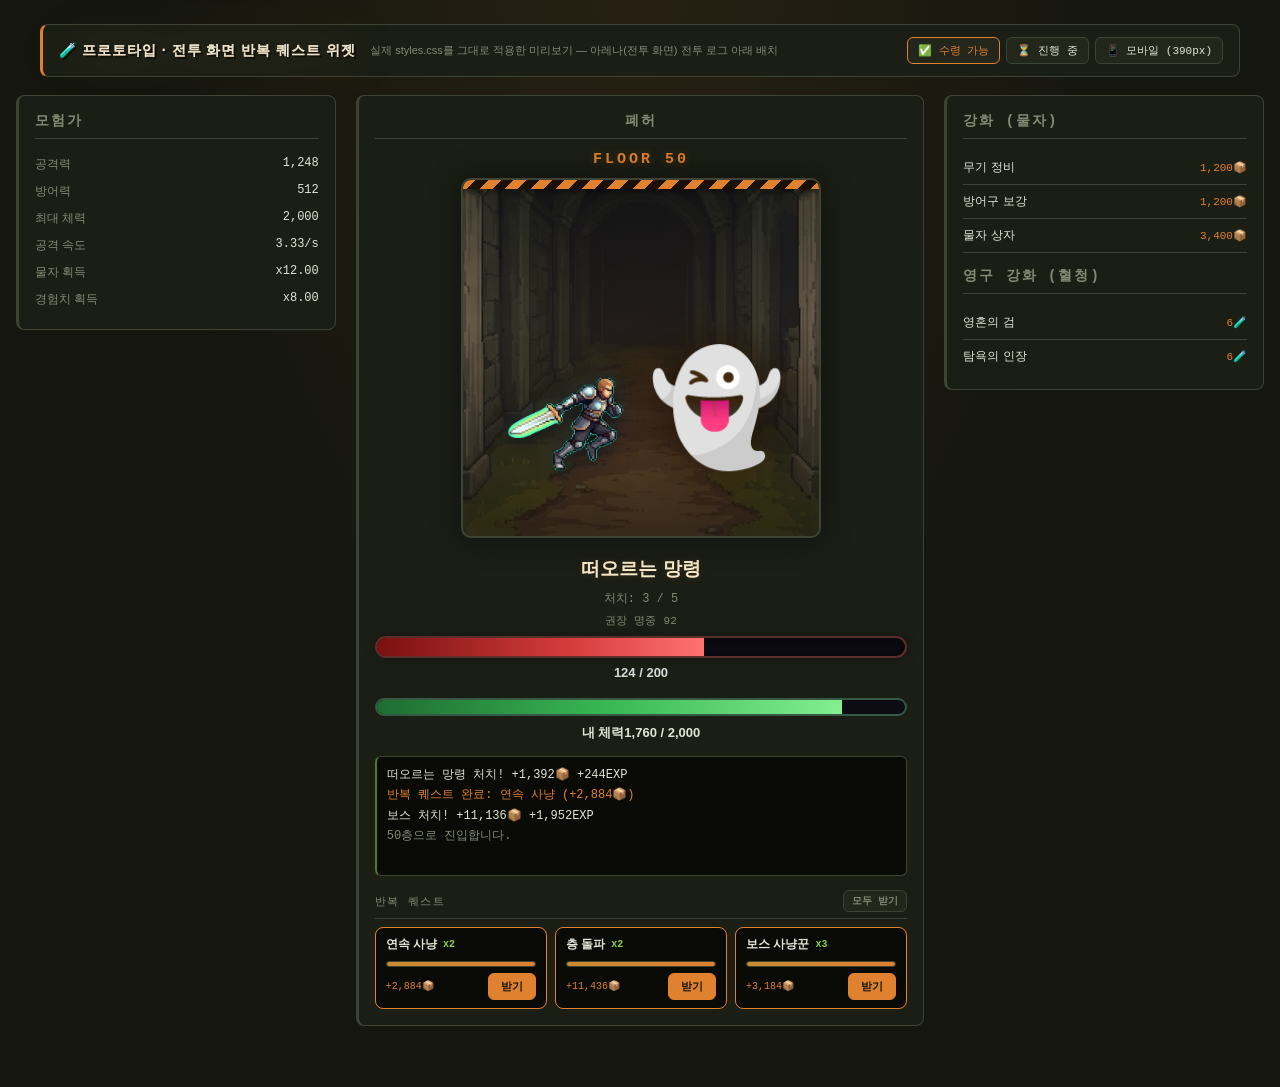
<file: _preview/combat-quest-widget.html>
<!DOCTYPE html>
<html lang="ko">
<head>
<meta charset="utf-8">
<meta name="viewport" content="width=device-width, initial-scale=1">
<title>프로토타입 · 전투 화면 반복 퀘스트 위젯 (v2.13.7)</title>
<!-- 실제 게임 styles.css를 그대로 적용 (색/패널/위젯 스타일 모두 동일) -->
<link rel="stylesheet" href="../styles.css">
<style>
  /* ---------- 프로토타입 전용 스타일 (게임에는 포함되지 않음) ---------- */
  body{ min-height:100vh; }
  .proto-bar{
    max-width:1200px; margin:0 auto 18px;
    background:var(--panel); border:1px solid var(--border); border-left:3px solid var(--gold);
    border-radius:8px; padding:12px 16px;
    display:flex; flex-wrap:wrap; align-items:center; gap:8px 14px;
  }
  .proto-bar h1{ font-size:14px; margin:0; letter-spacing:1px; color:var(--text); }
  .proto-bar .hint{ font-size:11px; color:var(--text-dim); }
  .proto-bar .btn{
    background:var(--panel-2); border:1px solid var(--border); color:var(--text);
    font-family:'JetBrains Mono',monospace; font-size:11px; padding:5px 10px; border-radius:6px; cursor:pointer;
  }
  .proto-bar .btn.on{ border-color:var(--gold); color:var(--gold); }
  .proto-bar .btn:hover{ filter:brightness(1.25); }

  /* 모바일(<=820px) 흉내용 오버라이드 — 실제 게임의 @media와 동일한 결과 */
  .proto-mobile .grid{ grid-template-columns:1fr !important; }
  .proto-mobile .combat-quests-grid{ grid-template-columns:1fr !important; }

  /* 사이드 패널(축약) 더미 아이템 */
  .proto-stat{ display:flex; justify-content:space-between; padding:5px 0; font-size:12px; }
  .proto-stat .l{ color:var(--text-dim); }
  .proto-stat .v{ font-family:'JetBrains Mono',monospace; color:var(--text); }
  .proto-shop-item{
    display:flex; justify-content:space-between; align-items:center;
    padding:8px 0; border-bottom:1px solid var(--border); font-size:12px; gap:8px;
  }
  .proto-shop-item:last-child{ border-bottom:none; }
  .proto-shop-item .n{ color:var(--text); }
  .proto-shop-item .c{ font-family:'JetBrains Mono',monospace; font-size:11px; color:var(--gold); white-space:nowrap; }
</style>
</head>
<body>

  <div class="proto-bar">
    <h1>🧪 프로토타입 · 전투 화면 반복 퀘스트 위젯</h1>
    <span class="hint">실제 styles.css를 그대로 적용한 미리보기 — 아레나(전투 화면) 전투 로그 아래 배치</span>
    <div style="margin-left:auto; display:flex; gap:6px; flex-wrap:wrap;">
      <button class="btn on" id="btnReady" onclick="setState(true)">✅ 수령 가능</button>
      <button class="btn" id="btnProgress" onclick="setState(false)">⏳ 진행 중</button>
      <button class="btn" id="btnMobile" onclick="toggleMobile()">📱 모바일 (390px)</button>
    </div>
  </div>

  <div class="grid" id="protoGrid">

    <!-- LEFT: 모험가 (축약) -->
    <div class="panel">
      <h2>모험가</h2>
      <div class="proto-stat"><span class="l">공격력</span><span class="v">1,248</span></div>
      <div class="proto-stat"><span class="l">방어력</span><span class="v">512</span></div>
      <div class="proto-stat"><span class="l">최대 체력</span><span class="v">2,000</span></div>
      <div class="proto-stat"><span class="l">공격 속도</span><span class="v">3.33/s</span></div>
      <div class="proto-stat"><span class="l">물자 획득</span><span class="v">x12.00</span></div>
      <div class="proto-stat"><span class="l">경험치 획득</span><span class="v">x8.00</span></div>
    </div>

    <!-- CENTER: 아레나 (전투 화면) -->
    <div class="panel arena">
      <h2 id="arenaTitle">폐허</h2>
      <div class="floor-badge">FLOOR 50</div>
      <div class="arch arch-main" id="arenaBox">
        <div class="player-sprite" id="playerSprite">
          <img src="../image/player/knight.png" class="player-sprite-img" alt="플레이어">
        </div>
        <div class="monster-emoji" id="monsterEmoji">👻</div>
      </div>
      <div class="monster-name" id="monsterName">떠오르는 망령</div>
      <div class="kill-progress" id="killProgressText">처치: 3 / 5</div>
      <div class="accuracy-line" id="accuracyLine">권장 명중 92</div>

      <div class="hp-bar-outer"><div class="hp-bar-inner" style="width:62%"></div></div>
      <div class="hp-text">124 / 200</div>

      <div class="player-hp-outer"><div class="player-hp-inner" style="width:88%"></div></div>
      <div class="player-hp-label"><span>내 체력</span><span>1,760 / 2,000</span></div>

      <div class="log" id="log">
        <div class="new">떠오르는 망령 처치! +1,392📦 +244EXP</div>
        <div class="good">반복 퀘스트 완료: 연속 사냥 (+2,884📦)</div>
        <div class="new">보스 처치! +11,136📦 +1,952EXP</div>
        <div>50층으로 진입합니다.</div>
      </div>

      <!-- ⭐ 전투 화면 반복 퀘스트 컴팩트 위젯 (index.html과 동일한 마크업) -->
      <div class="combat-quests">
        <div class="combat-quests-head">
          <span>반복 퀘스트</span>
          <button id="combatClaimAllRepeatBtn" class="claim" style="font-size:10px;padding:3px 8px;">모두 받기</button>
        </div>
        <div id="combatRepeatQuestList" class="combat-quests-grid">
          <!-- 아래 카드들은 renderCombatRepeatQuests()가 만드는 실제 HTML과 동일 (50층, 물자 배율 x12 기준) -->
          <div class="combat-quest-card ready">
            <div class="cq-name">연속 사냥<span class="stack">x2</span></div>
            <div class="quest-progress-outer"><div class="quest-progress-inner done" style="width:100%"></div></div>
            <div class="cq-foot">
              <span class="cq-reward">+2,884📦</span>
              <button class="claim ready">받기</button>
            </div>
          </div>
          <div class="combat-quest-card ready">
            <div class="cq-name">층 돌파<span class="stack">x2</span></div>
            <div class="quest-progress-outer"><div class="quest-progress-inner done" style="width:100%"></div></div>
            <div class="cq-foot">
              <span class="cq-reward">+11,436📦</span>
              <button class="claim ready">받기</button>
            </div>
          </div>
          <div class="combat-quest-card ready">
            <div class="cq-name">보스 사냥꾼<span class="stack">x3</span></div>
            <div class="quest-progress-outer"><div class="quest-progress-inner done" style="width:100%"></div></div>
            <div class="cq-foot">
              <span class="cq-reward">+3,184📦</span>
              <button class="claim ready">받기</button>
            </div>
          </div>
        </div>
      </div>
    </div>

    <!-- RIGHT: 상점 (축약) -->
    <div class="panel">
      <h2>강화 (물자)</h2>
      <div class="proto-shop-item"><span class="n">무기 정비</span><span class="c">1,200📦</span></div>
      <div class="proto-shop-item"><span class="n">방어구 보강</span><span class="c">1,200📦</span></div>
      <div class="proto-shop-item"><span class="n">물자 상자</span><span class="c">3,400📦</span></div>
      <h2 style="margin-top:14px;">영구 강화 (혈청)</h2>
      <div class="proto-shop-item"><span class="n">영혼의 검</span><span class="c">6🧪</span></div>
      <div class="proto-shop-item"><span class="n">탐욕의 인장</span><span class="c">6🧪</span></div>
    </div>

  </div>

<script>
  function setState(ready){
    const cards = document.querySelectorAll('#combatRepeatQuestList .combat-quest-card');
    const fills = ['50%','33%','66%']; // 진행 중 상태의 예시 진행률
    cards.forEach((c,i)=>{
      c.className = 'combat-quest-card' + (ready ? ' ready' : '');
      const bar = c.querySelector('.quest-progress-inner');
      bar.className = 'quest-progress-inner' + (ready ? ' done' : '');
      bar.style.width = ready ? '100%' : fills[i];
      const btn = c.querySelector('button.claim');
      btn.className = 'claim' + (ready ? ' ready' : '');
      btn.disabled = !ready;
      btn.textContent = ready ? '받기' : '대기';
    });
    document.getElementById('combatClaimAllRepeatBtn').disabled = !ready;
    document.getElementById('btnReady').classList.toggle('on', ready);
    document.getElementById('btnProgress').classList.toggle('on', !ready);
  }
  function toggleMobile(){
    const grid = document.getElementById('protoGrid');
    const btn = document.getElementById('btnMobile');
    const isMobile = grid.classList.toggle('proto-mobile');
    btn.classList.toggle('on', isMobile);
    btn.textContent = isMobile ? '💻 데스크톱 (1280px)' : '📱 모바일 (390px)';
  }
</script>

</body>
</html>
</file>
<file: styles.css>
/* 🖼️ 장비 아이콘 에셋(무기/방어구/장신구/레이드 장비 이미지) 공통 스타일 */
  .asset-icon-sm{width:16px;height:16px;object-fit:cover;border-radius:3px;vertical-align:-3px;margin-right:4px;}
  .asset-icon-md{width:28px;height:28px;object-fit:cover;border-radius:6px;}
  .asset-icon-label{display:inline-flex;align-items:center;}
  .asset-icon-btn{display:inline-flex;align-items:center;}
  .inv-slot-icon img, .inv-cell-icon img{display:block;margin:0 auto;}
  .eq-slot-name img{display:inline-block;}

  /* 🎒 인벤토리(상태창) 모달 */
  .inv-open-btn{
    float:right;background:var(--panel-2,rgba(255,255,255,.06));border:1px solid var(--border);
    color:var(--text);border-radius:6px;padding:4px 10px;font-size:12px;cursor:pointer;
  }
  .inv-open-btn:hover{border-color:var(--gold);color:var(--gold);}
  .inv-modal-overlay{
    display:none;position:fixed;top:0;left:0;width:100%;height:100%;
    background:rgba(0,0,0,.75);z-index:9999;justify-content:center;align-items:center;padding:16px;
  }
  .inv-modal-card{
    background:var(--panel);border:1px solid var(--border);border-radius:10px;
    max-width:760px;width:100%;max-height:88vh;overflow-y:auto;padding:20px;position:relative;
    box-shadow:0 4px 25px rgba(0,0,0,.6);
  }
  .inv-modal-close{
    position:absolute;top:12px;right:12px;background:none;border:none;color:var(--text-dim);
    font-size:16px;cursor:pointer;
  }
  .inv-modal-close:hover{color:var(--gold);}
  .inv-modal-body{display:flex;gap:20px;flex-wrap:wrap;}
  .inv-char-col{flex:1 1 220px;min-width:200px;}
  .inv-grid-col{flex:2 1 320px;min-width:260px;}
  .inv-char-col h3, .inv-grid-col h3{font-size:14px;margin:0 0 8px;}
  .inv-cp-mini{font-size:12px;color:var(--gold);margin-bottom:8px;}
  .inv-slots-grid, .inv-raid-grid{display:grid;grid-template-columns:repeat(2,1fr);gap:8px;}
  .inv-slot{
    border:1px solid var(--border);border-radius:8px;padding:8px 6px;text-align:center;
    background:rgba(255,255,255,.03);position:relative;
  }
  .inv-slot.empty{border-style:dashed;opacity:.55;}
  .inv-slot.filled{border-width:2px;}
  .inv-slot .inv-slot-icon{font-size:20px;}
  .inv-slot .inv-slot-name{font-size:11px;margin-top:2px;color:var(--text-dim);}
  .inv-slot.filled .inv-slot-name{color:var(--text);}
  .inv-slot .inv-slot-lvl{font-size:10px;color:var(--frag);margin-top:2px;}
  .inv-slot .inv-slot-enh{
    position:absolute;top:4px;right:6px;font-size:10px;color:var(--gold);font-weight:700;
  }
  .inv-slot-unequip{
    margin-top:4px;font-size:10px;background:none;border:1px solid var(--border);border-radius:5px;
    color:var(--text-dim);padding:1px 6px;cursor:pointer;
  }
  .inv-slot-unequip:hover{border-color:var(--gold);color:var(--gold);}
  .inv-slot.raid-owned{border-color:var(--frag);}
  .inv-toolbar{display:flex;align-items:center;justify-content:space-between;flex-wrap:wrap;gap:6px;}
  .inv-tool-btn{
    font-size:11px;background:none;border:1px solid var(--border);border-radius:6px;
    color:var(--text-dim);padding:4px 8px;cursor:pointer;
  }
  .inv-tool-btn:hover{border-color:var(--gold);color:var(--gold);}
  .inv-icon-grid{
    display:grid;grid-template-columns:repeat(5,1fr);gap:8px;margin-top:8px;
    max-height:420px;overflow-y:auto;padding-right:2px;
  }
  .inv-cell{
    position:relative;aspect-ratio:1/1;border:2px solid var(--border);border-radius:8px;
    display:flex;align-items:center;justify-content:center;font-size:20px;cursor:pointer;
    background:rgba(255,255,255,.03);
  }
  .inv-cell:hover{filter:brightness(1.2);}
  .inv-cell-badge{
    position:absolute;bottom:2px;right:4px;font-size:10px;color:var(--gold);font-weight:700;
  }
  .inv-cell-popover{
    grid-column:1/-1;border:1px solid var(--border);border-radius:8px;padding:10px;
    background:rgba(0,0,0,.35);
  }
  .inv-pop-title{font-size:12px;font-weight:700;}
  .inv-pop-desc{font-size:11px;color:var(--text-dim);margin-top:4px;line-height:1.5;}
  .inv-pop-btns{display:flex;gap:6px;margin-top:8px;}
  .inv-pop-btns button{
    font-size:11px;border:1px solid var(--border);border-radius:6px;background:none;
    color:var(--text);padding:4px 10px;cursor:pointer;
  }
  .inv-pop-btns .inv-pop-equip:hover{border-color:var(--gold);color:var(--gold);}
  .inv-pop-btns .inv-pop-sell:hover{border-color:#e05656;color:#e05656;}

  /* 🔔 패치 알림 팝업 스타일 */
  .patch-modal-overlay {
    display: none;
    position: fixed;
    top: 0; left: 0; width: 100%; height: 100%;
    background: rgba(0, 0, 0, 0.7);
    z-index: 9999;
    justify-content: center;
    align-items: center;
  }
  .patch-modal-card {
    background: var(--panel);
    border: 1px solid var(--border);
    padding: 24px;
    border-radius: 10px;
    text-align: center;
    box-shadow: 0 4px 25px rgba(0, 0, 0, 0.6);
    max-width: 320px;
    width: 85%;
    max-height: 80vh;
    color: var(--text);
    font-family:'Noto Sans KR', sans-serif;
    display: flex;
    flex-direction: column;
  }
  .patch-modal-scroll {
    overflow-y: auto;
    flex: 1;
    min-height: 0;
    text-align: left;
  }
  .patch-btn {
    background-color: var(--gold);
    color: var(--bg-deep);
    border: none;
    padding: 10px 18px;
    font-size: 14px;
    font-weight: bold;
    font-family:'Black Han Sans', sans-serif;
    border-radius: 6px;
    cursor: pointer;
    width: 100%;
    margin-top: 15px;
    flex-shrink: 0;
  }
  .patch-btn.secondary {
    background-color: var(--panel-2);
    color: var(--text-dim);
    border: 1px solid var(--border);
    margin-top: 8px;
  }
  .rebirth-history-row{
    display:flex; align-items:center; gap:10px;
    padding:9px 8px; border-bottom:1px solid var(--border);
    text-align:left;
  }
  .rebirth-history-row:last-child{ border-bottom:none; }
  .rebirth-history-row .rhr-order{
    flex:0 0 auto; font-family:'Black Han Sans',sans-serif; font-size:13px;
    color:var(--soul); min-width:28px;
  }
  .rebirth-history-row .rhr-mid{ flex:1; min-width:0; }
  .rebirth-history-row .rhr-date{ font-size:11px; color:var(--text-dim); }
  .rebirth-history-row .rhr-detail{ font-size:13px; color:var(--text); margin-top:2px; }
  .rebirth-history-row .rhr-gain{
    flex:0 0 auto; font-size:12px; color:var(--gold); white-space:nowrap; text-align:right;
  }
  :root{
    --bg: #14160f;
    --bg-deep: #0a0b07;
    --panel: #1b1e15;
    --panel-2: #23271b;
    --border: #3d4433;
    --text: #e2e5d6;
    --text-dim: #838a75;
    --gold: #e0812f;
    --gold-dim: #96551f;
    --soul: #8fcf4a;
    --frag: #d6c24a;
    --soul-dim: #4d7a2a;
    --hp: #d9534f;
    --hp-dim: #7a2f2d;
    --def: #6e8073;
  }
  *{box-sizing:border-box;}
  html,body{margin:0;padding:0;}
  body{
    background:
      radial-gradient(ellipse at 50% -10%, rgba(224,129,47,.10) 0%, transparent 55%),
      var(--bg);
    color:var(--text);
    font-family:'Noto Sans KR', sans-serif;
    min-height:100vh;
    padding:24px 16px 60px;
  }
  .wrap{
    max-width:1400px;
    margin:0 auto;
    padding:0 12px;
  }

  /* Header */
  header{
    text-align:center;
    margin-bottom:22px;
    position:relative;
  }
  h1{
    font-family:'Black Han Sans',sans-serif;
    font-weight:900;
    font-size:clamp(28px,5vw,40px);
    letter-spacing:3px;
    margin:0 0 4px;
    background:linear-gradient(180deg,#ffcf94,var(--gold) 60%,var(--gold-dim));
    -webkit-background-clip:text;
    background-clip:text;
    color:transparent;
    filter:
      drop-shadow(0 0 24px rgba(224,129,47,0.25))
      drop-shadow(2px 2px 0 rgba(0,0,0,.5));
  }
  .subtitle{color:var(--text-dim);font-size:12px;letter-spacing:4px;font-family:'JetBrains Mono',monospace;}

  /* Mode Switcher */
  .mode-switch-bar{
    display:flex;justify-content:center;gap:10px;margin-top:14px;
  }
  .tab-nav{
    display:flex;gap:8px;justify-content:center;flex-wrap:wrap;
    margin:20px 0 16px;padding-bottom:12px;border-bottom:1px solid var(--border);
  }
  .tab-nav-btn{
    position:relative;
    background:var(--panel);border:1px solid var(--border);color:var(--text-dim);
    font-family:'Black Han Sans',sans-serif;font-weight:700;font-size:14px;
    padding:9px 18px;border-radius:8px;cursor:pointer;transition:all .2s;
  }
  /* 탭 알림 배지 — 확인할 게 있는 탭에 숫자 표시 */
  .tab-badge{
    position:absolute;top:-6px;right:-6px;
    min-width:16px;height:16px;padding:0 4px;border-radius:9px;
    background:var(--hp);color:#fff;font-size:10px;line-height:16px;text-align:center;
    font-weight:700;box-shadow:0 0 6px rgba(255,80,80,.6);
  }
  .tab-nav-btn:hover{border-color:var(--gold);color:var(--text);}
  .tab-nav-btn.active{
    background:linear-gradient(180deg,var(--gold-dim),var(--bg-deep));
    border-color:var(--gold);color:var(--gold);
    box-shadow:0 0 10px rgba(224,129,47,0.2);
  }
  .tab-content{animation:tabFadeIn .2s ease;}
  @keyframes tabFadeIn{from{opacity:0;}to{opacity:1;}}

  .local-subtab-nav{
    display:flex;gap:6px;margin-bottom:14px;
    border-bottom:1px solid var(--border);padding-bottom:12px;
  }
  .local-subtab-btn{
    flex:1;
    background:var(--panel-2);border:1px solid var(--border);color:var(--text-dim);
    font-family:'Black Han Sans',sans-serif;font-weight:700;font-size:13px;
    padding:8px 10px;border-radius:6px;cursor:pointer;transition:all .2s;
  }
  .local-subtab-btn:hover{border-color:var(--gold);color:var(--text);}
  .local-subtab-btn.active{
    background:linear-gradient(180deg,var(--gold-dim),var(--bg-deep));
    border-color:var(--gold);color:var(--gold);
    box-shadow:0 0 8px rgba(224,129,47,0.2);
  }
  .local-subtab-content{animation:tabFadeIn .2s ease;}

  .mode-btn{
    background:var(--panel);
    border:1px solid var(--border);
    color:var(--text-dim);
    font-family:'Black Han Sans',sans-serif;
    font-weight:700;
    font-size:14px;
    padding:8px 20px;
    border-radius:4px;
    cursor:pointer;
    transition:all .2s;
  }
  .mode-btn:hover{border-color:var(--gold);color:var(--text);}
  .mode-btn.active{
    background:linear-gradient(180deg,var(--gold-dim),var(--bg-deep));
    border-color:var(--gold);
    color:var(--gold);
    box-shadow:0 0 10px rgba(224,129,47,0.2);
  }
  .mode-btn.locked{
    opacity:0.55;
    font-size:12px;
  }
  .mode-btn.locked:hover{border-color:var(--border);color:var(--text-dim);}

  .currency-bar{
    display:flex;justify-content:center;gap:14px;margin-top:14px;flex-wrap:wrap;
  }
  .currency{
    background:var(--panel);border:1px solid var(--border);border-radius:8px;
    padding:8px 16px;font-family:'JetBrains Mono',monospace;font-size:14px;
    display:flex;align-items:center;gap:8px;
  }
  .currency .ico{font-size:16px;}
  .currency.gold{color:var(--gold);border-color:#4a3a24;}
  .currency.soul{color:var(--soul);border-color:#204943;}
  .currency.lvl{color:var(--text);}
  .currency.frag{color:var(--frag);border-color:#463c1a;}
  .currency.stone{color:#ffb454;border-color:#4a3520;}

  /* Layout */
  .grid{
      display:grid;
      grid-template-columns:0.9fr 1.6fr 0.9fr;
      gap:20px;
      align-items:start;
  }
  
  @media (max-width:820px){
      .grid{
          grid-template-columns:1fr;
          gap:16px;
      }
  }

  .panel{
    background:var(--panel);
    border:1px solid var(--border);
    border-radius:8px;
    padding:16px;
    border-left:3px solid var(--border);
  }
  .panel h2{
    font-size:14px;letter-spacing:2px;color:var(--text-dim);
    margin:0 0 12px;text-transform:uppercase;font-family:'JetBrains Mono',monospace;
    border-bottom:1px solid var(--border);padding-bottom:8px;
  }

  /* Stat rows */
  .stat-row{display:flex;justify-content:space-between;align-items:center;padding:6px 0;font-size:14px;}
  .stat-row .label{color:var(--text-dim);}
  .stat-row .val{font-family:'JetBrains Mono',monospace;font-weight:600;}
  .exp-bar-outer{height:8px;background:var(--bg-deep);border-radius:4px;overflow:hidden;margin-top:6px;border:1px solid var(--border);}

  .cp-box{
    background:linear-gradient(180deg, #21261a, #12140d);
    border:1px solid var(--gold-dim);
    border-radius:8px;
    padding:12px 14px;
    margin-bottom:12px;
    text-align:center;
  }
  .cp-label{
    font-family:'JetBrains Mono',monospace;
    font-size:11px;letter-spacing:2px;color:var(--text-dim);text-transform:uppercase;
  }
  .cp-value{
    font-family:'JetBrains Mono',monospace;
    font-size:26px;font-weight:700;color:var(--gold);
    margin:4px 0 2px;
    text-shadow:0 0 12px rgba(224,129,47,0.25);
  }
  .cp-compare{
    font-family:'JetBrains Mono',monospace;
    font-size:11px;color:var(--text-dim);min-height:14px;
  }
  .cp-compare.recovered{color:var(--soul);}
  .cp-bar-outer{height:6px;background:var(--bg-deep);border-radius:3px;overflow:hidden;margin-top:8px;border:1px solid var(--border);}
  .cp-bar-inner{height:100%;background:linear-gradient(90deg,#c98a2e,var(--gold));transition:width .3s;}
  .exp-bar-inner{height:100%;background:linear-gradient(90deg,var(--soul-dim),var(--soul));transition:width .3s;}

  /* Center: battle */
  .arena{
    text-align:center;
    position:relative;
  }
  .floor-badge{
    font-family:'JetBrains Mono',monospace;
    color:var(--gold);
    font-size:15px;
    font-weight:700;
    letter-spacing:3px;
    margin-bottom:10px;
    text-shadow:0 0 10px rgba(224,129,47,.25);
  }
  .arch{
    width:100%;
    max-width:360px;
    margin:0 auto 18px;
    aspect-ratio:1/1;

    border-radius:10px;

    background:
        repeating-linear-gradient(180deg, rgba(0,0,0,.16) 0px, rgba(0,0,0,.16) 1px, transparent 1px, transparent 4px),
        radial-gradient(circle at 50% 40%, #262a1e 0%, #171911 55%, #0a0b07 100%);

    border:2px solid var(--border);

    display:flex;
    align-items:center;
    justify-content:center;

    position:relative;
    overflow:hidden;

    box-shadow:
        0 0 30px rgba(0,0,0,.45),
        inset 0 0 25px rgba(255,255,255,.03);
  }
  /* 메인 폐허 화면 아레나만 플레이어+몬스터를 좌우로 배치하는 역동적 레이아웃을 사용.
     레이드/월드보스/구역 등 다른 곳의 .arch는 몬스터 1마리만 중앙에 표시하는 기존 방식 유지. */
  .arch.arch-main{
    align-items:flex-end;
    justify-content:space-between;
    padding:0 8% 12%;
    background:
        linear-gradient(180deg, rgba(10,10,6,.35) 0%, rgba(10,10,6,.15) 40%, rgba(8,8,5,.65) 100%),
        url('image/background/dungeon.png') center 30%/cover no-repeat;
  }
  .arch::before{
    content:"";
    position:absolute;
    inset:0;

    background:
        radial-gradient(circle,
        rgba(224,129,47,.08),
        transparent 70%);

    pointer-events:none;
  }
  .arch::after{
    content:"";
    position:absolute;
    top:0;left:0;right:0;height:9px;
    border-radius:8px 8px 0 0;
    background:repeating-linear-gradient(135deg, var(--gold) 0 9px, #1a1005 9px 18px);
    box-shadow:0 1px 8px rgba(0,0,0,.6);
    z-index:3;
  }
  /* 실제 배경 아트가 없을 때를 대비한 대체용 던전 복도 느낌의 비네트는 위 radial-gradient가 담당 */

  /* ---------- 1000층마다 순환하는 회랑 테마 (기본→독/이끼→얼음/룬→화염/용암→반복) ----------
     각 테마마다 실제 배경 이미지(image/background/dungeon_*.png)를 사용한다.
     .arch-main에 arch-tier-1/2/3 클래스가 붙으면 아래 규칙이 적용되고,
     클래스가 없으면(0단계) 원래 기본 배경(dungeon.png) 그대로 유지된다. */
  .arch-main.arch-tier-1{
    background:
        linear-gradient(180deg, rgba(10,10,6,.28) 0%, rgba(10,10,6,.1) 40%, rgba(8,8,5,.6) 100%),
        url('image/background/dungeon_poison.png') center 30%/cover no-repeat;
  }
  .arch-main.arch-tier-1::before{
    background: radial-gradient(circle, rgba(90,220,120,.14), transparent 70%);
  }
  .arch-main.arch-tier-1::after{
    background: repeating-linear-gradient(135deg, #4fd67a 0 9px, #0e1a0c 9px 18px);
  }

  .arch-main.arch-tier-2{
    background:
        linear-gradient(180deg, rgba(10,10,6,.28) 0%, rgba(10,10,6,.1) 40%, rgba(8,8,5,.6) 100%),
        url('image/background/dungeon_ice.png') center 30%/cover no-repeat;
  }
  .arch-main.arch-tier-2::before{
    background: radial-gradient(circle, rgba(110,190,255,.16), transparent 70%);
  }
  .arch-main.arch-tier-2::after{
    background: repeating-linear-gradient(135deg, #7ec4ff 0 9px, #0a1420 9px 18px);
  }

  .arch-main.arch-tier-3{
    background:
        linear-gradient(180deg, rgba(10,10,6,.28) 0%, rgba(10,10,6,.1) 40%, rgba(8,8,5,.6) 100%),
        url('image/background/dungeon_fire.png') center 30%/cover no-repeat;
  }
  .arch-main.arch-tier-3::before{
    background: radial-gradient(circle, rgba(255,110,50,.18), transparent 70%);
  }
  .arch-main.arch-tier-3::after{
    background: repeating-linear-gradient(135deg, #ff8a3d 0 9px, #200d05 9px 18px);
  }

  .tier-badge{
    display:inline-block;
    margin-left:8px;
    font-size:11px;
    letter-spacing:1px;
    padding:2px 8px;
    border-radius:10px;
    vertical-align:middle;
    font-family:'JetBrains Mono',monospace;
  }
  .tier-badge.tier-0{ color:var(--text-dim); background:rgba(255,255,255,.06); }
  .tier-badge.tier-1{ color:#7be69a; background:rgba(80,200,110,.14); }
  .tier-badge.tier-2{ color:#8fc7ff; background:rgba(90,170,255,.14); }
  .tier-badge.tier-3{ color:#ffa15c; background:rgba(255,120,50,.16); }

  .arena-flash{

    position:absolute; inset:0; z-index:5; pointer-events:none;
    background:rgba(255,80,60,0);
    transition:background .08s ease-out;
  }
  .arena-flash.on{ background:rgba(255,90,60,.28); }

  .bestiary-group-label{
    font-size:12px;
    color:var(--gold);
    font-weight:700;
    margin:14px 0 6px;
    letter-spacing:.3px;
  }
  .bestiary-group-label:first-child{ margin-top:0; }
  .bestiary-grid{
    display:grid;
    grid-template-columns:repeat(auto-fill, minmax(84px, 1fr));
    gap:8px;
  }
  .bestiary-card{
    background:rgba(0,0,0,.25);
    border:1px solid rgba(224,129,47,.18);
    border-radius:8px;
    padding:8px 4px;
    text-align:center;
    display:flex; flex-direction:column; align-items:center; gap:3px;
  }
  .bestiary-card.found{ border-color:rgba(224,129,47,.4); }
  .bestiary-card.unknown{ opacity:.55; }
  .bestiary-card-emoji{ font-size:26px; line-height:1; }
  .bestiary-card-img{ width:32px; height:32px; object-fit:contain; }
  .bestiary-card-name{
    font-size:10px;
    color:#f5e8c8;
    line-height:1.3;
    max-width:100%;
    overflow:hidden; text-overflow:ellipsis; white-space:nowrap;
  }
  .bestiary-card-kills{
    font-family:'JetBrains Mono',monospace;
    font-size:9px;
    color:var(--text-dim);
  }

  /* ---------- 몬스터 카드 (cards.js) ---------- */
  .cards-intro{ font-size:11px; color:var(--text-dim); line-height:1.5; margin:4px 0 10px; }
  .card-deck-row{ display:grid; grid-template-columns:repeat(3,1fr); gap:6px; margin-bottom:8px; }
  .card-slot{
    background:rgba(0,0,0,.25);
    border:1px dashed rgba(224,129,47,.3);
    border-radius:8px;
    padding:8px 4px;
    display:flex; flex-direction:column; align-items:center; gap:2px;
    min-height:84px; justify-content:center;
  }
  .card-slot.filled{ border-style:solid; }
  .card-slot-emoji{ font-size:22px; line-height:1; }
  .card-slot-name{
    font-size:10px; color:#f5e8c8;
    max-width:100%; overflow:hidden; text-overflow:ellipsis; white-space:nowrap;
  }
  .card-slot-lvl{ font-family:'JetBrains Mono',monospace; font-size:9px; }
  .card-deck-btn{
    margin-top:3px; font-size:10px; padding:2px 10px;
    background:rgba(224,129,47,.15); color:var(--gold);
    border:1px solid rgba(224,129,47,.4); border-radius:6px; cursor:pointer;
  }
  .card-deck-btn:hover{ background:rgba(224,129,47,.3); }
  .card-deck-bonus{ font-size:11px; color:var(--gold); margin-bottom:10px; min-height:14px; line-height:1.5; }
  .cards-grid{ display:grid; grid-template-columns:repeat(auto-fill, minmax(96px, 1fr)); gap:8px; }
  .monster-card{
    background:rgba(0,0,0,.25);
    border:1px solid rgba(224,129,47,.18);
    border-radius:8px;
    padding:8px 6px;
    text-align:center;
    display:flex; flex-direction:column; align-items:center; gap:3px;
  }
  .monster-card.owned{ border-color:rgba(224,129,47,.4); }
  .monster-card.in-deck{ box-shadow:0 0 0 1px rgba(255,200,60,.55), 0 0 10px rgba(255,200,60,.22); }
  .monster-card.unknown{ opacity:.55; }
  .monster-card-emoji{ font-size:26px; line-height:1; }
  .monster-card-img{ width:32px; height:32px; object-fit:contain; }
  .monster-card-rarity{ font-size:9px; font-weight:700; letter-spacing:.5px; }
  .monster-card-name{
    font-size:10px; color:#f5e8c8;
    max-width:100%; overflow:hidden; text-overflow:ellipsis; white-space:nowrap;
  }
  .monster-card-count{ font-family:'JetBrains Mono',monospace; font-size:9px; color:var(--text-dim); }
  .monster-card-bonus{ font-size:9px; color:var(--gold); }
  .monster-card .card-deck-btn{ margin-top:2px; }

  .golden-monster{
    position:absolute;
    z-index:25;
    width:48px; height:48px;
    align-items:center; justify-content:center;
    font-size:28px;
    border-radius:50%;
    cursor:pointer;
    display:none;
    background:radial-gradient(circle, rgba(255,221,120,.9) 0%, rgba(255,180,40,.5) 55%, transparent 75%);
    box-shadow:0 0 18px 4px rgba(255,200,60,.65);
    opacity:0;
    transform:scale(.4);
    transition:transform .18s cubic-bezier(.34,1.56,.64,1), opacity .18s ease-out;
  }
  .golden-monster.show{
    opacity:1;
    transform:scale(1);
    animation:golden-pulse 1s ease-in-out infinite;
  }
  .golden-monster.burst{
    transition:transform .25s ease-out, opacity .25s ease-out;
    transform:scale(1.8);
    opacity:0;
  }
  @keyframes golden-pulse{
    0%, 100%{ box-shadow:0 0 14px 3px rgba(255,200,60,.55); }
    50%{ box-shadow:0 0 26px 8px rgba(255,225,120,.85); }
  }

  .player-sprite{
    position:relative;
    z-index:2;
    width:44%;
    display:flex;
    align-items:flex-end;
    justify-content:center;
    transform-origin:bottom center;
    transition:transform .1s ease-out;
    position:relative;
  }
  .player-sprite-img{
    width:100%;
    height:auto;
    object-fit:contain;
    filter:drop-shadow(0 6px 10px rgba(0,0,0,.7)) drop-shadow(0 0 8px rgba(120,180,255,.15));
  }
  .player-sprite-emoji{
    font-size:70px;
    filter:drop-shadow(0 6px 10px rgba(0,0,0,.7));
  }
  .companion-sprite{
    position:absolute;
    left:-6px;
    bottom:8%;
    font-size:26px;
    filter:drop-shadow(0 3px 6px rgba(0,0,0,.7));
    animation:companionBob 1.6s ease-in-out infinite;
    z-index:3;
    pointer-events:none;
  }
  @keyframes companionBob{
    0%,100%{transform:translateY(0);}
    50%{transform:translateY(-6px);}
  }
  .player-sprite.attack{ animation:playerLunge .22s ease-out; }
  .player-sprite.hurt{ animation:playerHurt .3s ease-out; }
  @keyframes playerLunge{
    0%{transform:translateX(0) rotate(0);}
    40%{transform:translateX(14%) rotate(-6deg);}
    100%{transform:translateX(0) rotate(0);}
  }
  @keyframes playerHurt{
    0%,100%{transform:translateX(0);}
    25%{transform:translateX(-6px) rotate(-3deg);}
    75%{transform:translateX(6px) rotate(3deg);}
  }

  .slash-fx{
    position:absolute;
    z-index:4;
    width:70%;
    height:8px;
    left:15%;
    top:42%;
    pointer-events:none;
    background:linear-gradient(90deg, transparent, #fff 20%, #fff 80%, transparent);
    border-radius:4px;
    box-shadow:0 0 14px 3px rgba(255,255,255,.75);
    transform:rotate(-18deg) scaleX(0);
    transform-origin:left center;
    animation:slashSweep .22s ease-out forwards;
  }
  @keyframes slashSweep{
    0%{transform:rotate(-18deg) scaleX(0); opacity:1;}
    55%{transform:rotate(-18deg) scaleX(1); opacity:1;}
    100%{transform:rotate(-18deg) scaleX(1); opacity:0;}
  }
  .spark-fx{
    position:absolute;
    z-index:4;
    width:120px;
    height:auto;
    left:62%;
    top:34%;
    margin-left:-60px;
    pointer-events:none;
    filter:drop-shadow(0 0 10px rgba(255,220,150,.6));
    animation:sparkPop .3s ease-out forwards;
  }
  @keyframes sparkPop{
    0%{transform:scale(.4) rotate(-6deg); opacity:0;}
    35%{transform:scale(1.15) rotate(0deg); opacity:1;}
    100%{transform:scale(1.35) rotate(4deg); opacity:0;}
  }
  .monster-emoji{
    position:relative;
    z-index:2;
    width:44%;
    display:flex;
    align-items:flex-end;
    justify-content:center;
    font-size:110px;

    filter:
        drop-shadow(0 0 22px rgba(0,0,0,.8))
        drop-shadow(0 0 10px rgba(224,129,47,.18));

    transition:
        transform .12s,
        filter .2s;
 }

 .monster-emoji.hit{
    transform:scale(.90) rotate(-4deg);
    filter:
        drop-shadow(0 0 22px rgba(255,80,60,.9))
        brightness(1.6);
 }
 .monster-img{
  width:100%;
  height:auto;
  object-fit:contain;
  filter:drop-shadow(0 0 22px rgba(0,0,0,.8)) drop-shadow(0 0 10px rgba(224,129,47,.18));
  transition:transform .12s, filter .2s;
}
.monster-emoji.hit .monster-img{
  transform:scale(.90) rotate(-4deg);
}
  .boss-tag{
    position:absolute;top:10px;left:50%;transform:translateX(-50%);
    background:var(--hp);color:#fff;font-size:11px;padding:2px 10px;border-radius:10px;
    letter-spacing:1px;font-family:'JetBrains Mono',monospace;
  }
  .monster-name{
    font-size:19px;
    font-weight:700;
    margin-bottom:8px;
    color:#f5e8c8;
    text-shadow:0 0 8px rgba(224,129,47,.15);
  }
  
  .kill-progress{
    font-family:'JetBrains Mono',monospace;
    font-size:12px;
    color:var(--text-dim);
    margin-bottom:6px;
  }

  .accuracy-line{
    font-family:'JetBrains Mono',monospace;
    font-size:11px;
    color:var(--text-dim);
    margin-bottom:8px;
    letter-spacing:.2px;
  }
  .accuracy-line .ok{color:#6bcf7f;font-weight:700;}
  .accuracy-line .bad{color:var(--hp);font-weight:700;}

  .hp-bar-outer{
      height:22px;
      background:#0d0b13;
      border:2px solid #5a2e2a;
      border-radius:12px;
      overflow:hidden;
      position:relative;
  
      box-shadow:
          inset 0 2px 8px rgba(0,0,0,.6),
          0 0 12px rgba(0,0,0,.3);
  }
  
  .hp-bar-inner{
      height:100%;
      background:
          linear-gradient(
              90deg,
              #7a1010 0%,
              #d63d3d 60%,
              #ff7272 100%
          );
  
      transition:width .25s ease;
  }
  
  .hp-text{
      margin-top:7px;
      font-size:13px;
      font-weight:700;
      color:#d9d9d9;
  }

  .player-hp-outer{

    height:18px;

    background:#0d0b13;

    border:2px solid #345944;

    border-radius:10px;

    overflow:hidden;

    margin-top:18px;

  }
  .player-hp-inner{

    height:100%;

    background:
        linear-gradient(
            90deg,
            #1f6c31,
            #39b854,
            #84ef8f
        );

    transition:width .25s ease;

  }
  .player-hp-label{

    margin-top:8px;

    font-size:13px;

    font-weight:700;

  }

  /* 스킬 쿨타임 트레이 */
  .skill-tray{
    display:flex;
    gap:8px;
    flex-wrap:wrap;
    justify-content:center;
    margin-top:10px;
  }
  .skill-icon-slot{
    position:relative;
    width:40px;
    height:40px;
    border-radius:8px;
    background:var(--bg-deep);
    border:1px solid var(--border);
    display:flex;
    align-items:center;
    justify-content:center;
    overflow:hidden;
    transition:border-color .15s, box-shadow .15s;
  }
  .skill-icon-slot .skill-icon-emoji{
    font-size:19px;
    z-index:1;
    filter:drop-shadow(0 1px 1px rgba(0,0,0,.7)) grayscale(1) brightness(.6);
    transition:filter .15s;
  }
  .skill-icon-slot.ready .skill-icon-emoji{
    filter:drop-shadow(0 1px 1px rgba(0,0,0,.7));
  }
  .skill-icon-slot .skill-cd-overlay{
    position:absolute;
    left:0;right:0;bottom:0;
    background:rgba(0,0,0,.72);
    height:0%;
    z-index:0;
  }
  .skill-icon-slot .skill-cd-text{
    position:absolute;
    bottom:1px;
    left:0;right:0;
    text-align:center;
    font-family:'JetBrains Mono',monospace;
    font-size:9px;
    color:#e2e5d6;
    z-index:2;
    text-shadow:0 1px 2px rgba(0,0,0,.9);
    pointer-events:none;
  }
  .skill-icon-slot .skill-lvl-badge{
    position:absolute;
    top:-5px;right:-5px;
    background:var(--gold);
    color:var(--bg-deep);
    font-size:9px;
    font-weight:800;
    border-radius:3px;
    padding:0 3px;
    line-height:1.4;
    z-index:3;
    font-family:'JetBrains Mono',monospace;
  }
  .skill-icon-slot.ready{
    border-color:var(--soul);
    box-shadow:0 0 8px rgba(143,207,74,.55);
    animation:skillReadyPulse 1.1s ease-in-out infinite;
  }
  @keyframes skillReadyPulse{
    0%,100%{box-shadow:0 0 6px rgba(143,207,74,.4);}
    50%{box-shadow:0 0 12px rgba(143,207,74,.8);}
  }

  .float-text{
    position:absolute;
    font-family:'JetBrains Mono',monospace;
    font-weight:700;font-size:16px;
    color:#ffd479;
    pointer-events:none;
    animation:floatUp 0.85s cubic-bezier(.17,.89,.32,1.1) forwards;
    text-shadow:0 1px 3px rgba(0,0,0,0.6);
    z-index:6;
    --dx:0px;
  }
  .float-text.dmgToPlayer{color:#ff7a72;}
  .float-text.heal{color:#6bcf7f;}
  .float-text.crit{color:#ff3b3b;font-size:21px;font-weight:900;text-shadow:0 0 8px rgba(255,59,59,0.6);}
  .float-text.skill{color:var(--soul);font-weight:800;text-shadow:0 0 8px rgba(143,207,74,0.5);}
  .float-text.miss{color:#9aa0ac;font-style:italic;font-size:14px;text-shadow:none;}
  @keyframes floatUp{
    0%{opacity:0;transform:translate(-50%,4px) scale(.5) rotate(0deg);}
    15%{opacity:1;transform:translate(calc(-50% + var(--dx)*.2),-6px) scale(1.25) rotate(var(--rot,0deg));}
    100%{opacity:0;transform:translate(calc(-50% + var(--dx)),-58px) scale(1) rotate(var(--rot,0deg));}
  }

  /* Log */
  .log{
    margin-top:14px;
    text-align:left;
    height:120px;
    overflow-y:auto;
    background:
      repeating-linear-gradient(180deg, rgba(0,0,0,.12) 0px, rgba(0,0,0,.12) 1px, transparent 1px, transparent 4px),
      var(--bg-deep);
    border:1px solid var(--border);
    border-left:2px solid var(--soul-dim);
    border-radius:6px;
    padding:8px 10px;
    font-size:12px;
    font-family:'JetBrains Mono',monospace;
    color:var(--text-dim);
    line-height:1.7;
  }
  .log div.new{color:var(--text);}
  .log div.warn{color:var(--hp);}
  .log div.good{color:var(--gold);}

  /* Shop */
  .shop-item{
    display:flex;justify-content:space-between;align-items:center;
    padding:10px 0;border-bottom:1px solid var(--border);
    gap:10px;
  }
  .shop-item:last-child{border-bottom:none;}
  .shop-item .info{flex:1;}
  .shop-item .name{font-size:13px;}
  .shop-item .desc{font-size:11px;color:var(--text-dim);margin-top:2px;}
  .shop-item .lvl-tag{font-family:'JetBrains Mono',monospace;font-size:10px;color:var(--soul);}
  .potion-active-tag{
    font-family:'JetBrains Mono',monospace;
    font-size:10px;
    color:#9be89b;
    background:rgba(120,224,120,.12);
    border:1px solid rgba(76,175,80,.4);
    border-radius:8px;
    padding:1px 6px;
    margin-left:4px;
  }
  .buy-mult-btn{
    background:var(--panel-2);border:1px solid var(--border);color:var(--text-dim);
    font-family:'JetBrains Mono',monospace;font-size:10px;font-weight:600;
    padding:3px 8px;border-radius:5px;cursor:pointer;
  }
  .buy-mult-btn.active{background:var(--gold-dim);color:#fff;border-color:var(--gold);}
  .equip-mult-btn{
    background:none;border:1px solid var(--border);color:var(--text-dim);
    font-size:10px;padding:3px 8px;border-radius:6px;cursor:pointer;
  }
  .equip-mult-btn.active{background:var(--gold-dim);color:#fff;border-color:var(--gold);}
  button.buy{
    background:var(--panel-2);
    border:1px solid var(--border);
    color:var(--gold);
    font-family:'JetBrains Mono',monospace;
    font-size:12px;font-weight:600;
    padding:7px 10px;border-radius:6px;
    cursor:pointer;white-space:nowrap;
    transition:.15s;
  }
  button.buy:hover:not(:disabled){background:#382a1c;border-color:var(--gold-dim);}
  button.buy:disabled{opacity:.35;cursor:not-allowed;}
  button.buy.soul{color:var(--soul);}
  button.buy.soul:hover:not(:disabled){background:#173d38;border-color:var(--soul-dim);}

  .rebirth-box{
    margin-top:16px;padding-top:14px;border-top:1px dashed var(--border);
  }
  .rebirth-box p{font-size:12px;color:var(--text-dim);margin:0 0 10px;line-height:1.6;}
  button.rebirth{
    width:100%;
    background:linear-gradient(180deg,#1f3d1a,#0f1f0d);
    border:1px solid var(--soul-dim);
    color:var(--soul);
    font-family:'Black Han Sans',sans-serif;font-weight:700;font-size:14px;
    padding:12px;border-radius:8px;cursor:pointer;letter-spacing:1px;
  }
  button.rebirth:disabled{opacity:.3;cursor:not-allowed;}
  button.rebirth:hover:not(:disabled){filter:brightness(1.15);}
  button.rebirth.secondary{
    margin-top:8px;
    background:linear-gradient(180deg,#242438,#15151f);
    border:1px solid var(--border);
    color:var(--text-dim);
    font-size:12px;padding:9px;
  }
  button.rebirth.secondary:hover{filter:brightness(1.25);color:var(--text);}

  .quest-panel{margin-top:16px;}

  .relic-panel{margin-top:16px;}
  .equip-slots-row{display:flex;gap:10px;margin-bottom:4px;}
  .equip-slot{
    flex:1;border:1px solid var(--border);border-radius:10px;padding:10px 12px;
    background:var(--panel-2);text-align:center;
  }
  .equip-slot.empty{border-style:dashed;opacity:.65;}
  .equip-slot .eq-rarity{font-size:11px;font-weight:700;letter-spacing:1px;}
  .equip-slot .eq-slot-name{font-size:13px;margin:2px 0 4px;}
  .equip-slot .eq-desc{font-size:11px;color:var(--text-dim);line-height:1.5;margin-bottom:6px;}
  .equip-slot .eq-unequip-btn{
    font-size:10px;padding:3px 10px;border-radius:6px;border:1px solid var(--soul-dim);
    background:transparent;color:var(--text-dim);cursor:pointer;
  }
  .equip-slot .eq-unequip-btn:hover{border-color:var(--gold);color:var(--gold);}
  .equip-card .eq-card-btns{display:flex;gap:6px;margin-top:8px;}
  .equip-card .eq-equip-btn,.equip-card .eq-sell-btn{
    flex:1;font-size:10px;padding:5px 6px;border-radius:6px;border:1px solid var(--border);
    background:transparent;color:var(--text);cursor:pointer;
  }
  .equip-card .eq-equip-btn:hover{border-color:var(--gold);color:var(--gold);}
  .equip-card .eq-sell-btn:hover{border-color:#e05656;color:#e05656;}
  .rarity-common{border-color:#8a8a8a;}
  .rarity-rare{border-color:#4fa3e3;}
  .rarity-epic{border-color:#b968e0;}
  .rarity-legendary{border-color:var(--gold);}
  .rarity-mythic{border-color:#ff4fd8;box-shadow:0 0 8px rgba(255,79,216,.35);}
  .rarity-transcendent{border-color:#7affc0;box-shadow:0 0 10px rgba(122,255,192,.45);}

  .enhance-grid{display:grid;grid-template-columns:repeat(3,1fr);gap:10px;}
  .enhance-card{
    border:1px solid var(--border);border-radius:10px;padding:10px 12px;background:var(--panel-2);
  }
  .enhance-card-title{font-size:13px;font-weight:700;margin-bottom:6px;}
  .enhance-desc{font-size:11px;color:var(--text-dim);line-height:1.5;margin-bottom:8px;}
  .enhance-empty{font-size:11px;color:var(--text-dim);padding:8px 0;text-align:center;}
  .enhance-next{font-size:12px;margin-bottom:2px;}
  .enhance-rate{font-size:12px;margin-bottom:4px;}
  .enhance-rate b{color:var(--gold);}
  .enhance-risk{display:block;font-size:10px;margin-bottom:8px;font-weight:700;}
  .enhance-risk.safe{color:#6fce7f;}
  .enhance-risk.warn{color:#e8a33d;}
  .enhance-risk.danger{color:#e05656;}
  .enhance-rate-boost{color:#6fce7f;font-size:10px;font-weight:400;}
  .enhance-scrolls{display:flex;flex-direction:column;gap:4px;margin-bottom:8px;}
  .enhance-scroll-toggle{
    display:flex;align-items:center;gap:6px;font-size:10.5px;color:var(--text-dim);
    cursor:pointer;user-select:none;
  }
  .enhance-scroll-toggle input{cursor:pointer;}
  .enhance-scroll-toggle.disabled{opacity:.4;cursor:not-allowed;}
  .enhance-scroll-toggle.disabled input{cursor:not-allowed;}
  .enhance-maxed{font-size:12px;color:var(--gold);text-align:center;padding:8px 0;font-weight:700;}
  .enhance-btn{
    width:100%;font-size:11px;padding:7px 6px;border-radius:6px;border:1px solid var(--border);
    background:transparent;color:var(--text);cursor:pointer;font-weight:700;
  }
  .enhance-btn:hover:not(:disabled){border-color:#ffb454;color:#ffb454;}
  .enhance-btn:disabled{opacity:.35;cursor:not-allowed;}

  @media (max-width:720px){
    .enhance-grid{grid-template-columns:1fr;}
  }

  .enhance-result-banner{
    display:none;margin-bottom:10px;padding:10px 12px;border-radius:8px;
    font-size:13px;font-weight:700;text-align:center;
  }
  .enhance-result-banner.show{display:block;animation:enhanceResultPop .35s ease;}
  .enhance-result-banner.success{background:rgba(111,206,127,.15);border:1px solid #6fce7f;color:#6fce7f;}
  .enhance-result-banner.fail{background:rgba(224,86,86,.12);border:1px solid #e05656;color:#e05656;}
  .enhance-result-banner.destroy{background:rgba(224,86,86,.22);border:1px solid #ff4f4f;color:#ff4f4f;}
  @keyframes enhanceResultPop{
    0%{transform:scale(.92);opacity:0;}
    60%{transform:scale(1.03);opacity:1;}
    100%{transform:scale(1);opacity:1;}
  }
  .enhance-card.flash-success{animation:enhanceCardFlashGood 1s ease;}
  .enhance-card.flash-fail{animation:enhanceCardFlashBad 1s ease;}
  @keyframes enhanceCardFlashGood{
    0%{box-shadow:0 0 0 0 rgba(111,206,127,.7);}
    100%{box-shadow:0 0 0 14px rgba(111,206,127,0);}
  }
  @keyframes enhanceCardFlashBad{
    0%{box-shadow:0 0 0 0 rgba(224,86,86,.7);}
    100%{box-shadow:0 0 0 14px rgba(224,86,86,0);}
  }

  .equip-info-table{
    background:var(--bg-deep);border:1px solid var(--border);border-radius:8px;
    padding:10px 12px;margin-bottom:12px;
  }
  .equip-info-title{font-size:11px;color:var(--text-dim);margin-bottom:6px;letter-spacing:.5px;}
  .equip-info-row{display:flex;justify-content:space-between;gap:10px;font-size:11px;padding:3px 0;flex-wrap:wrap;}
  .equip-info-rarity{font-weight:700;min-width:60px;}
  .equip-info-detail{color:var(--text-dim);}
  .shop-item.locked-tier{opacity:.55;}
  .shop-item.locked-tier .desc{color:var(--text-dim);}
  .equip-inv-title{
    margin-top:16px;font-size:15px;font-family:'Black Han Sans',sans-serif;font-weight:700;
    cursor:pointer;user-select:none;padding:6px 2px;
  }
  .equip-inv-title:hover{color:var(--gold);}
  .equip-inv-actions{display:flex;gap:6px;margin:4px 0 10px;flex-wrap:wrap;}
  .equip-inv-actions button{
    font-size:10px;padding:5px 10px;border-radius:6px;border:1px solid var(--border);
    background:transparent;color:var(--text-dim);cursor:pointer;
  }
  .equip-inv-actions button:hover{border-color:#e05656;color:#e05656;}
  .equip-inv-scroll{max-height:420px;overflow-y:auto;padding-right:4px;}
  .relic-pull-row{
    display:flex;justify-content:space-between;align-items:center;gap:12px;
    margin-bottom:14px;flex-wrap:wrap;
  }
  .frag-count{font-family:'JetBrains Mono',monospace;font-size:13px;color:var(--frag);}
  button.pull-relic{
    background:linear-gradient(180deg,var(--gold-dim),var(--bg-deep));
    border:1px solid var(--frag);color:var(--frag);
    font-family:'Black Han Sans',sans-serif;font-weight:700;font-size:14px;
    padding:10px 18px;border-radius:8px;cursor:pointer;letter-spacing:1px;
  }
  button.pull-relic:disabled{opacity:.35;cursor:not-allowed;}
  button.pull-relic:hover:not(:disabled){filter:brightness(1.2);}
  .relic-grid{
    display:grid;grid-template-columns:repeat(auto-fill,minmax(200px,1fr));gap:10px;
  }
  .relic-card{
    background:var(--bg-deep);border:1px solid var(--border);border-radius:8px;padding:10px 12px;
  }
  .relic-card.owned{border-color:var(--frag);}
  .relic-card .rname{font-size:13px;display:flex;justify-content:space-between;align-items:center;}
  .relic-card .rlvl{font-family:'JetBrains Mono',monospace;font-size:11px;color:var(--frag);}
  .relic-card .rdesc{font-size:11px;color:var(--text-dim);margin-top:4px;line-height:1.5;}

  .raid-slot.maxed{border-color:var(--gold);}
  .raid-craft-btn{
    margin-top:8px;width:100%;background:transparent;border:1px solid var(--border);color:var(--text);
    padding:6px 8px;border-radius:6px;cursor:pointer;font-size:11px;
  }
  .raid-craft-btn:hover{border-color:var(--frag);color:var(--frag);}

  .pet-shelter-room{
    position:relative;height:150px;margin-bottom:12px;overflow:hidden;
    border:1px solid var(--border);border-radius:10px;
    background:
      radial-gradient(ellipse at 50% 100%, rgba(111,206,127,.08), transparent 65%),
      linear-gradient(180deg, rgba(255,255,255,.02), rgba(0,0,0,.12));
  }
  .pet-wander{
    position:absolute;left:50%;top:50%;
    transition:left 2.3s ease-in-out, top 2.3s ease-in-out;
    cursor:pointer;
  }
  .pet-wander-flip{display:inline-block;transition:transform .25s ease;}
  .pet-wander-flip.flip{transform:scaleX(-1);}
  .pet-wander-face{display:inline-block;font-size:30px;line-height:1;animation:petWanderBob 1.6s ease-in-out infinite;}
  @keyframes petWanderBob{
    0%,100%{transform:translateY(0);}
    50%{transform:translateY(-5px);}
  }

  .pet-shelter-grid{
    display:grid;grid-template-columns:repeat(auto-fill,minmax(140px,1fr));gap:10px;
  }
  .pet-shelter-empty{font-size:12px;color:var(--text-dim);padding:16px;text-align:center;}

  .pet-dispatch-row{
    display:flex;flex-wrap:wrap;gap:6px;margin-top:8px;
  }
  .pet-dispatch-row .pet-feed-btn{
    font-size:11px;padding:5px 10px;
  }
  .pet-shelter-card{
    background:var(--bg-deep);border:1px solid var(--border);border-radius:10px;
    padding:12px 10px;text-align:center;
  }
  .pet-shelter-icon{font-size:34px;line-height:1.1;margin-bottom:4px;}
  .pet-shelter-name{font-size:13px;font-weight:700;}
  .pet-shelter-lvl{font-family:'JetBrains Mono',monospace;font-size:11px;color:var(--frag);font-weight:400;}
  .pet-shelter-affection{font-size:11px;color:var(--text-dim);margin:4px 0 8px;font-family:'JetBrains Mono',monospace;}
  .pet-feed-btn{
    width:100%;padding:6px 8px;border-radius:6px;border:1px solid var(--gold);
    background:var(--panel-2);color:var(--gold);font-size:11px;cursor:pointer;font-weight:700;
    font-family:'JetBrains Mono',monospace;
  }
  .pet-feed-btn:hover:not(:disabled){filter:brightness(1.25);}
  .pet-feed-btn:disabled{opacity:.4;cursor:not-allowed;border-color:var(--border);color:var(--text-dim);}

  .title-card{opacity:.55;}
  .title-card.owned{opacity:1;}
  .title-card.equipped, .relic-card.equipped{border-color:var(--gold);box-shadow:0 0 0 1px var(--gold) inset;}
  .title-equipped-tag{font-size:10px;color:var(--bg);background:var(--gold);padding:2px 6px;border-radius:10px;font-family:'JetBrains Mono',monospace;}
  .title-cond{font-size:11px;color:var(--text-dim);margin-top:6px;font-family:'JetBrains Mono',monospace;}
  .title-card.owned .title-cond{color:var(--frag);}
  .title-equip-btn{
    width:100%;margin-top:8px;padding:6px 10px;border-radius:6px;border:1px solid var(--gold);
    background:var(--panel-2);color:var(--gold);font-size:12px;cursor:pointer;font-weight:700;
    font-family:'JetBrains Mono',monospace;
  }
  .title-equip-btn:hover{filter:brightness(1.25);}
  .title-equip-btn.unequip{border-color:var(--border);color:var(--text-dim);}
  .quest-grid{display:grid;grid-template-columns:1fr 1fr 1fr;gap:16px;}
  @media (max-width:820px){.quest-grid{grid-template-columns:1fr;}}
  .quest-col h3{
    font-size:13px;letter-spacing:1.5px;color:var(--text-dim);
    margin:0 0 10px;text-transform:uppercase;font-family:'JetBrains Mono',monospace;
    border-bottom:1px solid var(--border);padding-bottom:8px;
  }
  .quest-item{padding:10px 0;border-bottom:1px solid var(--border);}
  .quest-item:last-child{border-bottom:none;}
  .quest-item .qhead{display:flex;justify-content:space-between;align-items:center;gap:8px;}
  .quest-item .qname{font-size:13px;}
  .quest-item .qdesc{font-size:11px;color:var(--text-dim);margin-top:2px;}
  .quest-item .qreward{font-size:11px;color:var(--gold);font-family:'JetBrains Mono',monospace;white-space:nowrap;}
  .quest-progress-outer{height:6px;background:var(--bg-deep);border-radius:3px;overflow:hidden;border:1px solid var(--border);margin-top:8px;}
  .quest-progress-inner{height:100%;background:linear-gradient(90deg,var(--soul-dim),var(--soul));transition:width .3s;}
  .quest-progress-inner.done{background:linear-gradient(90deg,#c98a2e,var(--gold));}
  .quest-foot{display:flex;justify-content:space-between;align-items:center;margin-top:6px;}
  .quest-foot .ptext{font-size:10px;color:var(--text-dim);font-family:'JetBrains Mono',monospace;}

  /* 전투 화면 반복 퀘스트 (컴팩트 위젯) */
  .combat-quests{
    margin-top:14px;
    text-align:left;
  }
  .combat-quests-head{
    display:flex;justify-content:space-between;align-items:center;
    font-size:11px;letter-spacing:1.5px;color:var(--text-dim);
    font-family:'JetBrains Mono',monospace;text-transform:uppercase;
    border-bottom:1px solid var(--border);padding-bottom:6px;margin-bottom:8px;
  }
  .combat-quests-grid{
    display:grid;grid-template-columns:repeat(3,1fr);gap:8px;
  }
  @media (max-width:820px){
    .combat-quests-grid{grid-template-columns:1fr;}
  }
  .combat-quest-card{
    background:var(--bg-deep);
    border:1px solid var(--border);
    border-radius:8px;
    padding:8px 10px;
    min-width:0;
  }
  .combat-quest-card.ready{border-color:var(--gold);}
  .cq-name{font-size:12px;font-weight:700;display:flex;align-items:center;gap:6px;}
  .cq-name .stack{color:var(--soul);font-size:10px;font-family:'JetBrains Mono',monospace;}
  .cq-foot{display:flex;justify-content:space-between;align-items:center;gap:6px;margin-top:6px;}
  .cq-reward{font-size:10px;color:var(--gold);font-family:'JetBrains Mono',monospace;line-height:1.4;}

  .mutation-tree{
    display:grid;grid-template-columns:repeat(auto-fit,minmax(240px,1fr));gap:16px;margin-top:4px;
  }
  .mutation-branch-title{
    font-size:12px;letter-spacing:1.5px;color:var(--text-dim);text-transform:uppercase;
    font-family:'JetBrains Mono',monospace;border-bottom:1px solid var(--border);
    padding-bottom:8px;margin-bottom:10px;
  }
  .mutation-node{
    background:var(--bg-deep);border:1px solid var(--border);border-radius:8px;
    padding:10px 12px;margin-bottom:10px;
  }
  .mutation-node.locked{opacity:.5;}
  .mutation-node.maxed{border-color:var(--soul);}
  .mutation-node-top{display:flex;align-items:center;gap:6px;}
  .mutation-node-icon{font-size:16px;}
  .mutation-node-name{font-size:13px;flex:1;}
  .mutation-node-lvl{font-family:'JetBrains Mono',monospace;font-size:11px;color:var(--soul);}
  .mutation-node-desc{font-size:11px;color:var(--text-dim);margin-top:4px;line-height:1.5;}
  .mutation-node-lock{font-size:11px;color:var(--text-dim);margin-top:8px;}
  .skill-job-tag{color:var(--soul);font-weight:600;}
  .mutation-buy-btn{
    width:100%;margin-top:8px;padding:6px 10px;border-radius:6px;border:1px solid var(--border);
    background:var(--panel-2);color:var(--text);font-size:12px;cursor:pointer;
    font-family:'JetBrains Mono',monospace;
  }
  .mutation-buy-btn:hover:not(:disabled){filter:brightness(1.25);border-color:var(--soul);}
  .mutation-buy-btn:disabled{opacity:.4;cursor:not-allowed;}
  .mutation-buy-btn.maxed{border-color:var(--soul);color:var(--soul);opacity:.8;}
  button.claim{
    background:var(--panel-2);border:1px solid var(--border);color:var(--text-dim);
    font-family:'JetBrains Mono',monospace;font-size:11px;font-weight:600;
    padding:5px 12px;border-radius:6px;cursor:pointer;white-space:nowrap;
  }
  button.claim.ready{color:var(--bg);background:var(--gold);border-color:var(--gold);}
  button.claim.done{opacity:.35;cursor:not-allowed;}
  .qname .stack{color:var(--soul);font-size:10px;margin-left:6px;font-family:'JetBrains Mono',monospace;}

  /* Account panel */
  .account-panel{margin-top:16px;}
  .account-status{
    font-size:12px;color:var(--text-dim);background:var(--bg-deep);
    border:1px solid var(--border);border-radius:8px;padding:8px 12px;margin-bottom:12px;
  }
  .account-nickname-row{display:flex;gap:8px;margin-bottom:12px;}
  .account-title-row{
    display:flex;justify-content:space-between;align-items:center;gap:8px;
    font-size:12px;color:var(--text-dim);margin-bottom:16px;padding:8px 12px;
    background:var(--bg-deep);border:1px solid var(--border);border-radius:8px;
  }
  .account-title-row button{
    background:none;border:1px solid var(--border);color:var(--text-dim);
    font-size:11px;padding:4px 8px;border-radius:6px;cursor:pointer;white-space:nowrap;
  }
  .account-title-row button:hover{border-color:var(--gold);color:var(--gold);}
  .name-title-badge{
    display:inline-block;font-size:10px;color:var(--gold);background:rgba(232,163,61,.12);
    border:1px solid rgba(232,163,61,.35);border-radius:4px;padding:1px 5px;margin-right:4px;
    white-space:nowrap;vertical-align:middle;
  }
  .account-desc{font-size:12px;color:var(--text-dim);line-height:1.6;margin:0 0 10px;}
  .account-form{display:flex;flex-direction:column;gap:8px;margin-bottom:8px;}
  .account-google-btn,.account-logout-btn{
    width:100%;background:var(--bg-deep);border:1px solid var(--border);color:var(--text);
    font-family:'Black Han Sans',sans-serif;font-weight:700;font-size:13px;padding:10px;
    border-radius:6px;cursor:pointer;transition:.15s;
  }
  .account-google-btn:hover{border-color:var(--frag);color:var(--frag);}
  .account-logout-btn:hover{border-color:#e05656;color:#e05656;}

  /* Ranking panel */
  .ranking-panel{margin-top:16px;}
  .ranking-refresh-btn{
    float:right;font-size:11px;padding:4px 10px;border-radius:6px;
    border:1px solid var(--border);background:transparent;color:var(--text-dim);cursor:pointer;
  }
  .ranking-refresh-btn:hover{border-color:var(--gold);color:var(--gold);}
  .ranking-header-row,.ranking-row{
    display:grid;grid-template-columns:30px 1fr 72px 50px 58px;gap:6px;align-items:center;
    padding:6px 8px;font-size:12px;
  }
  .rk-challenge-btn{
    font-size:10px;padding:4px 6px;border-radius:6px;border:1px solid var(--border);
    background:transparent;color:var(--text-dim);cursor:pointer;white-space:nowrap;
  }
  .rk-challenge-btn:hover{border-color:#e05656;color:#e05656;}

  .pvp-result-title{font-size:20px;font-weight:900;text-align:center;margin-bottom:14px;}
  .pvp-result-title.win{color:var(--gold);}
  .pvp-result-title.lose{color:var(--text-dim);}
  .pvp-result-row{display:flex;justify-content:space-between;font-size:13px;padding:4px 0;color:var(--text);}
  .pvp-result-note{font-size:11px;color:var(--text-dim);text-align:center;margin-top:10px;}
  .ranking-header-row{color:var(--text-dim);font-size:11px;border-bottom:1px solid var(--border);}
  .ranking-list{max-height:360px;overflow-y:auto;}
  .ranking-row{border-bottom:1px solid rgba(255,255,255,.04);}
  .ranking-row.me{background:rgba(224,129,47,.12);border-radius:6px;font-weight:700;color:var(--gold);}
  .rk-rank{color:var(--text-dim);font-family:'JetBrains Mono',monospace;}
  .rk-cp,.rk-floor{font-family:'JetBrains Mono',monospace;text-align:right;white-space:nowrap;overflow:hidden;text-overflow:ellipsis;}
  .rk-name{overflow:hidden;text-overflow:ellipsis;white-space:nowrap;}
  .ranking-my-row{font-size:11px;color:var(--text-dim);text-align:center;margin-top:8px;}

  /* Plaza panel */
  .plaza-panel{margin-top:16px;}
  .plaza-live-dot{
    display:inline-block;width:8px;height:8px;border-radius:50%;
    background:#4caf6a;margin-left:6px;box-shadow:0 0 6px #4caf6a;
    animation:plazaPulse 1.6s ease-in-out infinite;
  }
  @keyframes plazaPulse{0%,100%{opacity:1;}50%{opacity:.35;}}
  .plaza-online-header,.plaza-online-list .ranking-row{
    grid-template-columns:1fr 90px 60px !important;
  }
  .plaza-online-list{max-height:220px;}
  .plaza-chat-panel{margin-top:16px;}
  .plaza-chat-log{
    max-height:260px;overflow-y:auto;background:var(--bg-deep);
    border:1px solid var(--border);border-radius:8px;padding:8px 10px;margin-bottom:10px;
  }
  .plaza-chat-line{font-size:12px;line-height:1.7;word-break:break-word;}
  .plaza-chat-time{color:var(--text-dim);font-family:'JetBrains Mono',monospace;font-size:10px;margin-right:6px;}
  .plaza-chat-name{color:var(--gold);font-weight:700;margin-right:6px;}
  .plaza-chat-text{color:var(--text);}
  .plaza-chat-input-row{display:flex;gap:8px;}
  .plaza-chat-input-row .field-input{flex:1;}
  .plaza-chat-hint{font-size:11px;color:var(--text-dim);margin-top:6px;min-height:14px;}
  .field-input{
    flex:1;
    background:var(--bg-deep);
    border:1px solid var(--border);
    color:var(--text);
    padding:10px 12px;
    border-radius:6px;
    font-family:'JetBrains Mono',monospace;
    font-size:14px;
    text-transform:uppercase;
    letter-spacing:1.5px;
  }
  .field-input:focus{outline:none;border-color:var(--frag);}
  button.field-submit{
    background:var(--frag);
    color:var(--bg-deep);
    border:none;
    font-family:'Black Han Sans',sans-serif;
    font-weight:700;
    font-size:13px;
    padding:0 18px;
    border-radius:6px;
    cursor:pointer;
    transition:.15s;
  }
  button.field-submit:hover{filter:brightness(1.1);}

  .section-title {
    font-size:12px;
    letter-spacing:1px;
    color:var(--text-dim);
    margin:12px 0 8px;
    border-top:1px dashed var(--border);
    padding-top:12px;
  }

  .footer-controls{
    display:flex;justify-content:center;gap:10px;margin-top:20px;flex-wrap:wrap;
  }
  .footer-controls button{
    background:none;border:1px solid var(--border);color:var(--text-dim);
    font-family:'JetBrains Mono',monospace;font-size:11px;padding:6px 12px;border-radius:6px;cursor:pointer;
  }
  .footer-controls button:hover{color:var(--text);border-color:var(--text-dim);}

  /* Modal */
  .modal-overlay{
    position:fixed;inset:0;background:rgba(8,6,14,0.75);
    display:flex;align-items:center;justify-content:center;z-index:50;
    backdrop-filter:blur(2px);
  }
  .modal{
    background:var(--panel);border:1px solid var(--soul-dim);border-radius:14px;
    padding:26px 28px;max-width:360px;text-align:center;
  }
  .modal h3{margin:0 0 10px;color:var(--soul);font-size:18px;}
  .modal p{color:var(--text-dim);font-size:13px;line-height:1.7;margin:0 0 18px;}
  /* 확인/입력 모달 설명: 네이티브 confirm에서 온 여러 줄 메시지의 개행을 유지 */
  #gameConfirmDesc, #gamePromptDesc{white-space:pre-line;}
  .modal .num{color:var(--gold);font-family:'JetBrains Mono',monospace;font-weight:700;}
  .modal button{
    background:var(--soul-dim);color:#fff;border:none;padding:10px 22px;border-radius:8px;
    cursor:pointer;font-family:'Black Han Sans',sans-serif;font-weight:700;font-size:14px;
  }
.attendance-grid{

display:grid;

grid-template-columns:repeat(7,1fr);

gap:8px;

margin-top:12px;

}

.attendance-card{

background:var(--bg-deep);

border:1px solid var(--border);

border-radius:8px;

padding:12px 6px;

text-align:center;

font-size:11px;

}

.attendance-card.done{

border-color:#3cb371;

background:#163225;

}

.attendance-card.today{

border-color:var(--gold);

box-shadow:0 0 12px rgba(224,129,47,.25);

}

.attendance-day{

font-weight:bold;

margin-bottom:6px;

}

.attendance-reward{

font-size:10px;

color:var(--text-dim);

margin-top:4px;

}

/* ---------- 로그인/회원가입 게이트 ---------- */
.auth-gate-overlay{
  position:fixed;
  inset:0;
  background:
    radial-gradient(ellipse at 50% -10%, rgba(224,129,47,.10) 0%, transparent 60%),
    var(--bg-deep);
  z-index:1000;
  display:flex;
  align-items:center;
  justify-content:center;
  padding:20px;
  overflow-y:auto;
}
.auth-gate-card{
  background:var(--panel);
  border:1px solid var(--border);
  border-radius:16px;
  padding:32px 28px;
  max-width:380px;
  width:100%;
  text-align:center;
  box-shadow:0 0 40px rgba(0,0,0,.5);
}
.auth-gate-title{
  font-family:'Black Han Sans',sans-serif;
  font-weight:900;
  font-size:28px;
  letter-spacing:1px;
  margin:0 0 2px;
  background:linear-gradient(180deg,#ffcf94,var(--gold) 60%,var(--gold-dim));
  -webkit-background-clip:text;
  background-clip:text;
  color:transparent;
}
.auth-gate-subtitle{
  color:var(--text-dim);
  font-size:11px;
  letter-spacing:3px;
  margin-bottom:22px;
}
.auth-gate-tabs{
  display:flex;
  gap:8px;
  margin-bottom:16px;
}
.auth-gate-tab{
  flex:1;
  background:var(--panel-2);
  border:1px solid var(--border);
  color:var(--text-dim);
  font-family:'Black Han Sans',sans-serif;
  font-weight:700;
  font-size:13px;
  padding:9px 0;
  border-radius:8px;
  cursor:pointer;
  transition:.15s;
}
.auth-gate-tab:hover{ color:var(--text); }
.auth-gate-tab.active{
  background:linear-gradient(180deg,var(--gold-dim),var(--bg-deep));
  border-color:var(--gold);
  color:var(--gold);
}
.auth-gate-error{
  background:rgba(217,83,79,.12);
  border:1px solid var(--hp-dim);
  color:#ff9a92;
  font-size:12px;
  padding:8px 10px;
  border-radius:6px;
  margin-bottom:12px;
  text-align:left;
  line-height:1.5;
}
.auth-gate-form{
  display:flex;
  flex-direction:column;
  gap:8px;
  margin-bottom:6px;
}
.auth-gate-submit{
  width:100%;
}
.auth-gate-divider{
  display:flex;
  align-items:center;
  color:var(--text-dim);
  font-size:11px;
  margin:16px 0 12px;
}
.auth-gate-divider::before,
.auth-gate-divider::after{
  content:"";
  flex:1;
  border-bottom:1px solid var(--border);
}
.auth-gate-divider span{
  padding:0 10px;
}
.auth-gate-guest-btn{
  width:100%;
  background:none;
  border:1px solid var(--border);
  color:var(--text-dim);
  font-family:'JetBrains Mono',monospace;
  font-size:12px;
  padding:10px;
  border-radius:8px;
  cursor:pointer;
  margin-top:8px;
  transition:.15s;
}
.auth-gate-guest-btn:hover{
  color:var(--text);
  border-color:var(--text-dim);
}
.auth-gate-note{
  font-size:10.5px;
  color:var(--text-dim);
  line-height:1.6;
  margin:14px 0 0;
}
.auth-gate-field-hint{
  font-size:10.5px;
  color:var(--text-dim);
  line-height:1.5;
  margin:-2px 0 0;
  padding:6px 8px;
  background:rgba(255,255,255,.03);
  border:1px solid var(--border);
  border-radius:6px;
}
  /* ---------- ⚔️ 몬스터 처치 패스 ---------- */
  .killpass-hint{font-size:11px;color:var(--text-dim);margin:0 0 10px;}
  .killpass-progress-bar{
    width:100%;height:10px;border-radius:6px;background:var(--bg-deep);
    border:1px solid var(--border);overflow:hidden;
  }
  .killpass-progress-fill{
    height:100%;width:0%;border-radius:6px;
    background:linear-gradient(90deg, var(--gold-dim), var(--gold));
    transition:width .3s ease;
  }
  .killpass-progress-text{
    font-size:10.5px;color:var(--text-dim);margin-top:5px;
    font-family:'JetBrains Mono',monospace;
  }
  .killpass-track{
    display:flex;gap:8px;overflow-x:auto;margin-top:12px;padding-bottom:8px;
  }
  .killpass-tier-card{
    flex:0 0 auto;width:96px;background:var(--panel-2);border:1px solid var(--border);
    border-radius:8px;padding:8px 6px;text-align:center;opacity:.55;
  }
  .killpass-tier-card.done{opacity:1;border-color:var(--frag);}
  .killpass-tier-card.ready{
    opacity:1;border-color:var(--gold);box-shadow:0 0 10px rgba(224,129,47,.4);cursor:pointer;
  }
  .killpass-tier-card.next{opacity:.85;border-color:var(--gold-dim);}
  .killpass-tier-num{
    font-family:'Black Han Sans',sans-serif;color:var(--gold);font-size:13px;margin-bottom:2px;
  }
  .killpass-tier-target{font-size:10px;color:var(--text-dim);font-family:'JetBrains Mono',monospace;}
  .killpass-tier-reward{font-size:11px;margin-top:5px;line-height:1.5;word-break:keep-all;}
  .killpass-tier-state{font-size:9.5px;color:var(--text-dim);margin-top:5px;}
  .killpass-tier-card.done .killpass-tier-state{color:var(--frag);}
  .killpass-tier-card.ready .killpass-tier-state{color:var(--gold);}

  /* ---------- 원정대 미니맵 애니메이션 ---------- */
  .exp-scene{
    position:relative;height:52px;margin-top:8px;overflow:hidden;border-radius:8px;
    border:1px solid var(--border);
    background:
      linear-gradient(180deg, rgba(255,255,255,.03), rgba(0,0,0,.18)),
      repeating-linear-gradient(90deg, rgba(255,255,255,.04) 0 2px, transparent 2px 28px);
    background-color:var(--bg-deep);
  }
  .exp-scene.idle{opacity:.85;}
  .exp-pet{
    position:absolute;bottom:5px;left:3%;
    animation: expPetPath 6s linear infinite;
    z-index:2;
  }
  .exp-scene.idle .exp-pet{animation:none;left:82%;}
  .exp-pet-body{
    position:relative;display:inline-block;font-size:20px;line-height:1;
    animation: expPetHop 6s linear infinite, expPetBob .32s ease-in-out infinite;
  }
  .exp-scene.idle .exp-pet-body{animation: expPetBob 1.1s ease-in-out infinite;}
  .exp-pet-body img{height:22px;width:auto;image-rendering:pixelated;vertical-align:middle;}
  .exp-monster{
    position:absolute;bottom:6px;left:60%;font-size:17px;line-height:1;
    animation: expMonsterPop 6s linear infinite;
    z-index:1;
  }
  .exp-scene.idle .exp-monster{display:none;}
  .exp-hit-spark{
    position:absolute;bottom:22px;left:60%;font-size:14px;line-height:1;
    animation: expHitSpark 6s linear infinite;
    z-index:3;
  }
  .exp-scene.idle .exp-hit-spark{display:none;}
  @keyframes expPetPath{
    0%   {left:3%;}
    36%  {left:57%;}
    44%  {left:60%;}
    58%  {left:63%;}
    78%  {left:84%;}
    100% {left:95%;}
  }
  @keyframes expPetHop{
    0%,32%  {transform:translateY(0) rotate(0);}
    39%     {transform:translateY(0) rotate(-16deg);}
    45%     {transform:translateY(0) rotate(14deg);}
    52%,60% {transform:translateY(0) rotate(0);}
    72%     {transform:translateY(-16px) rotate(0);}
    82%,100%{transform:translateY(0) rotate(0);}
  }
  @keyframes expPetBob{
    0%,100%{top:0;}
    50%{top:-2px;}
  }
  @keyframes expMonsterPop{
    0%,34%  {opacity:0;transform:scale(.5);}
    40%     {opacity:1;transform:scale(1);}
    45%     {opacity:1;transform:scale(1.2);filter:brightness(2.2);}
    52%     {opacity:1;transform:scale(.85);filter:brightness(1);}
    58%,100%{opacity:0;transform:scale(.35);}
  }
  @keyframes expHitSpark{
    0%,38%  {opacity:0;transform:translateY(0) scale(.6);}
    45%     {opacity:1;transform:translateY(-8px) scale(1.3);}
    54%,100%{opacity:0;transform:translateY(-14px) scale(.5);}
  }

/* 미니게임 인앱 모달 */
.minigame-modal{
  display:none; position:fixed; inset:0; z-index:9999;
  background:rgba(0,0,0,.75); align-items:center; justify-content:center;
  padding:16px;
}
.minigame-modal-box{
  position:relative; width:100%; max-width:480px; height:90vh; max-height:860px;
  background:#0b0f1a; border-radius:12px; overflow:hidden;
  box-shadow:0 10px 40px rgba(0,0,0,.5);
}
.minigame-modal-iframe{ width:100%; height:100%; border:0; display:block; }
.minigame-modal-close{
  position:absolute; top:8px; right:8px; z-index:1;
  width:32px; height:32px; border-radius:50%; border:none;
  background:rgba(0,0,0,.6); color:#fff; font-size:16px; cursor:pointer;
  display:flex; align-items:center; justify-content:center;
}
.minigame-best{
  position:absolute; top:10px; left:10px; z-index:1;
  font-size:11px; color:var(--gold); background:rgba(0,0,0,.55);
  padding:4px 8px; border-radius:6px; pointer-events:none;
}

/* ---------- v2.23: 게임 내 토스트 ---------- */
.game-toast-wrap{
  position:fixed; left:50%; bottom:26px; transform:translateX(-50%);
  display:flex; flex-direction:column; gap:6px; align-items:center;
  z-index:9998; pointer-events:none; width:min(92vw, 420px);
}
.game-toast{
  background:rgba(12,10,20,.94); border:1px solid rgba(224,129,47,.55);
  color:#f3e9d6; font-size:12.5px; line-height:1.5; text-align:center;
  padding:9px 14px; border-radius:10px; width:100%;
  box-shadow:0 6px 22px rgba(0,0,0,.45);
  animation:gameToastIn .22s ease-out;
}
.game-toast.good{ border-color:rgba(120,220,140,.6); color:#dcffe4; }
.game-toast.warn{ border-color:rgba(255,170,80,.65); color:#ffe9c9; }
.game-toast.out{ opacity:0; transform:translateY(6px); transition:opacity .3s, transform .3s; }
@keyframes gameToastIn{
  from{ opacity:0; transform:translateY(8px); }
  to{ opacity:1; transform:translateY(0); }
}
@media (max-width:700px){
  .game-toast-wrap{ bottom:14px; }
  .game-toast{ font-size:12px; }
}

/* ---------- v2.23: 모달 보조 버튼 / 소탕 버튼 / 카드 툴바 / DPS ---------- */
.modal button.secondary{
  background:transparent; border:1px solid var(--soul-dim);
  color:var(--text-dim);
}
.modal button.secondary:hover{ color:var(--text); }
button.sweep-btn{
  background:linear-gradient(180deg,#2a2438,#171320);
  border:1px solid rgba(224,129,47,.45);
  color:var(--gold);
  font-size:12px; font-weight:700; letter-spacing:.5px;
  padding:8px 10px; border-radius:8px; cursor:pointer;
}
button.sweep-btn:hover{ filter:brightness(1.2); }
button.sweep-btn:disabled{ opacity:.4; cursor:not-allowed; }
.card-toolbar{
  display:flex; flex-wrap:wrap; gap:6px; align-items:center;
  margin:4px 0 6px;
}
.card-filter-group{ display:flex; gap:4px; flex-wrap:wrap; }
.card-toolbar .inv-tool-btn.active{
  border-color:var(--gold); color:var(--gold);
}
.card-set-preview{
  font-size:11px; line-height:1.6; color:var(--text-dim);
  min-height:14px; margin-bottom:10px;
}
.dps-line{
  font-size:11.5px; color:#9fd0ff; font-family:'JetBrains Mono',monospace;
  letter-spacing:.5px; margin-top:2px;
}
</file>
